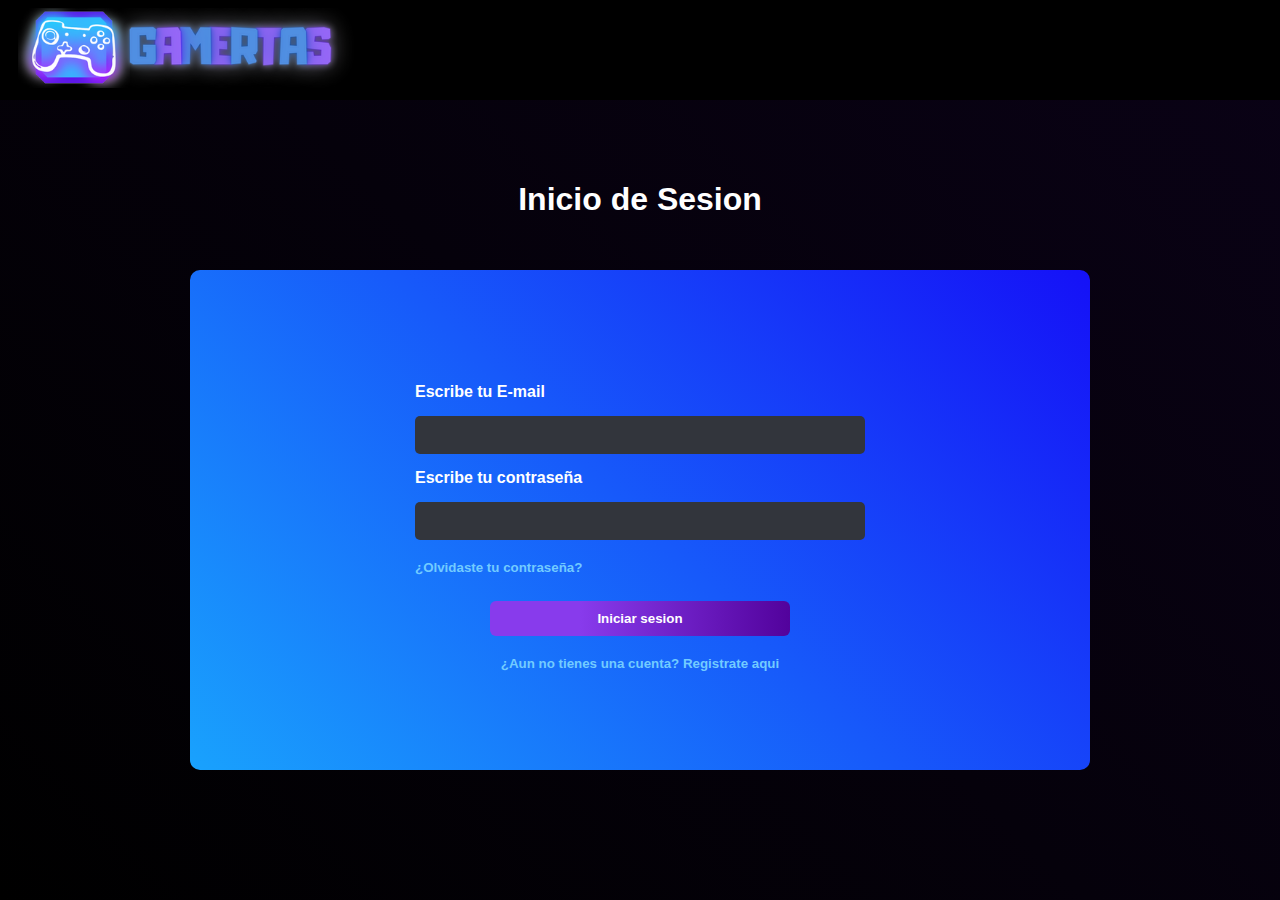
<file: login.html>
<!DOCTYPE html>
<html lang="es">
<head>
    <meta charset="UTF-8">
    <meta name="viewport" content="width=device-width, initial-scale=1.0">
    <title>Inicio de sesion</title>
    <link rel="stylesheet" href="css/styles.css">
    <link rel="stylesheet" href="css/login.css">
</head>
<body>
    <header>
        <nav>
            <div class="logo">
                <img src="assets/logo-gamertas.png" alt="">
            </div>
        </nav>
    </header>
        <main>
            <section>
                <div class="title-login">
                    <h1>Inicio de Sesion</h1>
                </div>
                <div class="container-login">
                    <div class="container-items">
                        <label for="email">Escribe tu E-mail</label>
                        <input type="text">
                        <label for="password">Escribe tu contraseña</label>
                        <input type="password">
                        <div>
                            <button class="button-p">¿Olvidaste tu contraseña?</button>
                        </div>
                        <div class="center-button">
                            <button class="button-l">Iniciar sesion</button>
                            <button class="button-p">¿Aun no tienes una cuenta? Registrate aqui</button>
                        </div>
                        
                    </div>
                </div>
            </section>
        </main>
    <footer></footer>
</body>
</html>
</file>
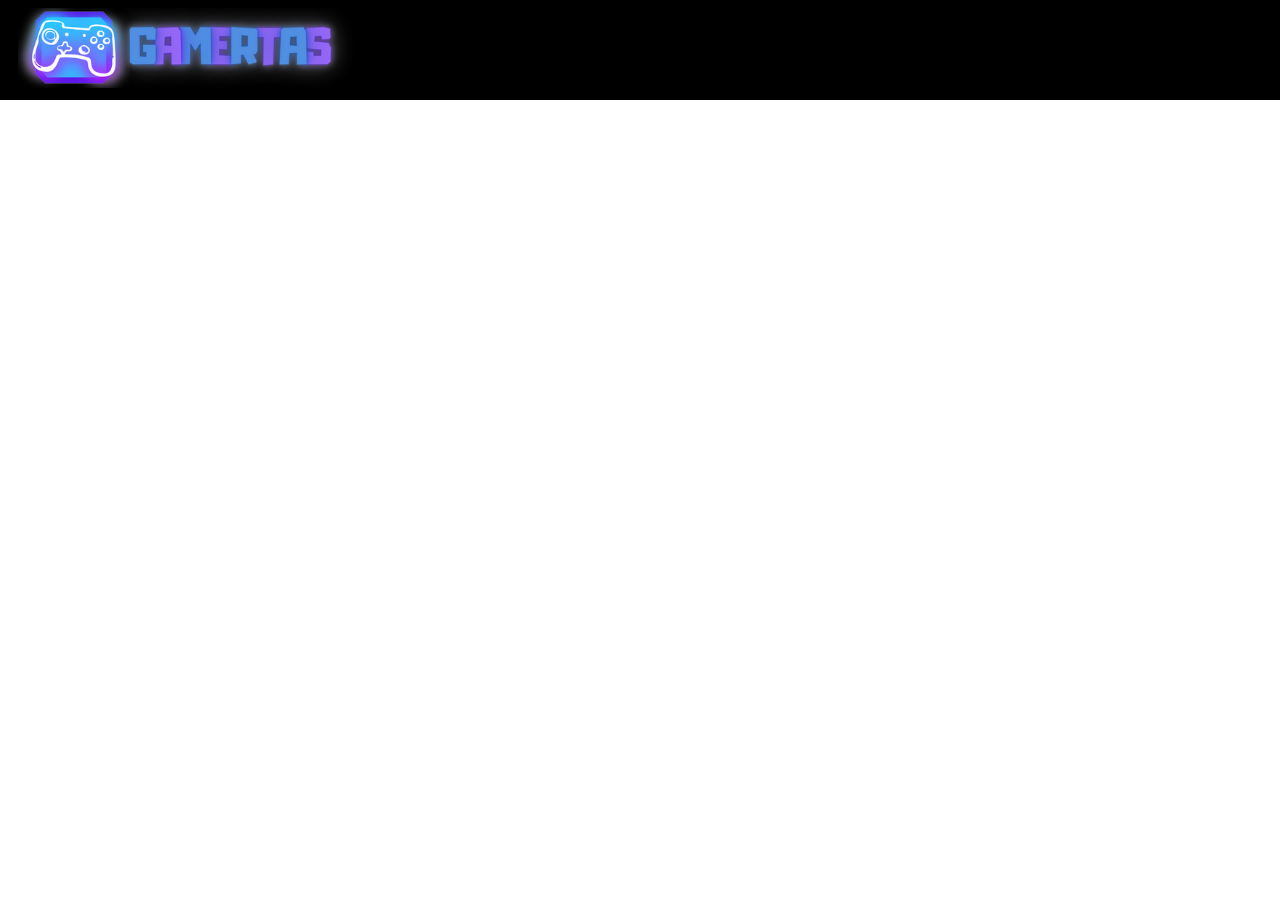
<file: register.html>
<!DOCTYPE html>
<html lang="es">
<head>
    <meta charset="UTF-8">
    <meta name="viewport" content="width=device-width, initial-scale=1.0">
    <title>Registrate</title>
    <link rel="stylesheet" href="css/styles.css">
</head>
<body>
    <header>
        <nav>
            <div class="logo">
                <img src="assets/logo-gamertas.png" alt="">
            </div>
        </nav>
    </header>
        <main>
            
        </main>
    <footer></footer>
</body>
</html>
</file>
<file: css/styles.css>
body {
    font-family: Verdana, sans-serif;
    box-sizing: border-box;
    margin: 0;
    max-width: 100%;
    background-image: linear-gradient(45deg, #000000, #0a0216);
}
header {
    position: fixed;
    top: 0;
    left: 0;
    width: 100%;
}
nav{
    display: flex;
    list-style: none;
    width: 100%; 
    height: 100px;
    background-color: #000000;
}
.nav-item a{
    display: flex;
    width: 100%;
    height: 100%;
    color: white;
    font-weight: bold;
    text-decoration: none; 
    align-items: center;
    justify-content: center;
} 
.nav-item a:hover {
    background-color: white;
    color: black;
}
nav img {
    height: 80%;
    padding: 8px 0;
    margin: 0 0 0 5%;
}
.nav-item{
    flex: 1;
    display: flex;
    height: 100%; 
}
.nav-link{
    display: flex;
    width: 40%;
}
.sesion{
    display: flex;
    width: 20%;
}
</file>
<file: css/login.css>
section {
    display: flex;
    flex-direction: column;
    align-items: center;
    height: 100vh;
}
.title-login {
    margin-top: 150px;
    margin-bottom: 20px;
    color: #ffffff;
    display: flex;
    justify-content: center;
    padding: 10px;
}
.container-login {
    display: flex;
    flex-direction: column;
    justify-content: center;
    align-items: center;
    width: 900px;
    height: 500px;
    background-image: linear-gradient(45deg, #19a2fd, #1511f7);
    border-radius: 10px;
}
.container-items{
    display: flex;
    flex-direction: column;  
}
label {
    color: white;
    font-weight: bold;
    padding-top: 15px;
    padding-bottom: 15px;
}
input {
    background-color: #32353c;
    color: #ffffff;
    width: 430px;
    height: 18px;
    padding: 10px;
    border-radius: 5px;
    border: none;
}
input:focus {
    background-color: rgb(94, 94, 94);
    border: none;
    color: #ffffff;
}
.center-button {
    display: flex;
    flex-direction: column;
    align-items: center;
}
.button-l {
    margin-top: 25px;
    width: 300px;  
    padding: 10px 0;  
    border: 0;
    border-radius: 6px;
    color: #ffffff;
    font-weight: bold;
    background: linear-gradient(90deg, #883bec 30%, rgb(82, 2, 156) 100%);
    cursor: pointer;  
}
.button-l:hover{
    background: linear-gradient(90deg, #9252e6 30%, rgb(86, 12, 155) 100%);
}
.button-p {
    padding: 0;
    text-align: left;
    margin-top: 20px;
    background: none;
    border: none;
    cursor: pointer;
    width: auto;
    display: inline-block;
    font-weight: bold;
    color:rgb(114, 203, 255);
}
.button-p:hover {
    text-decoration: underline;
}
</file>
